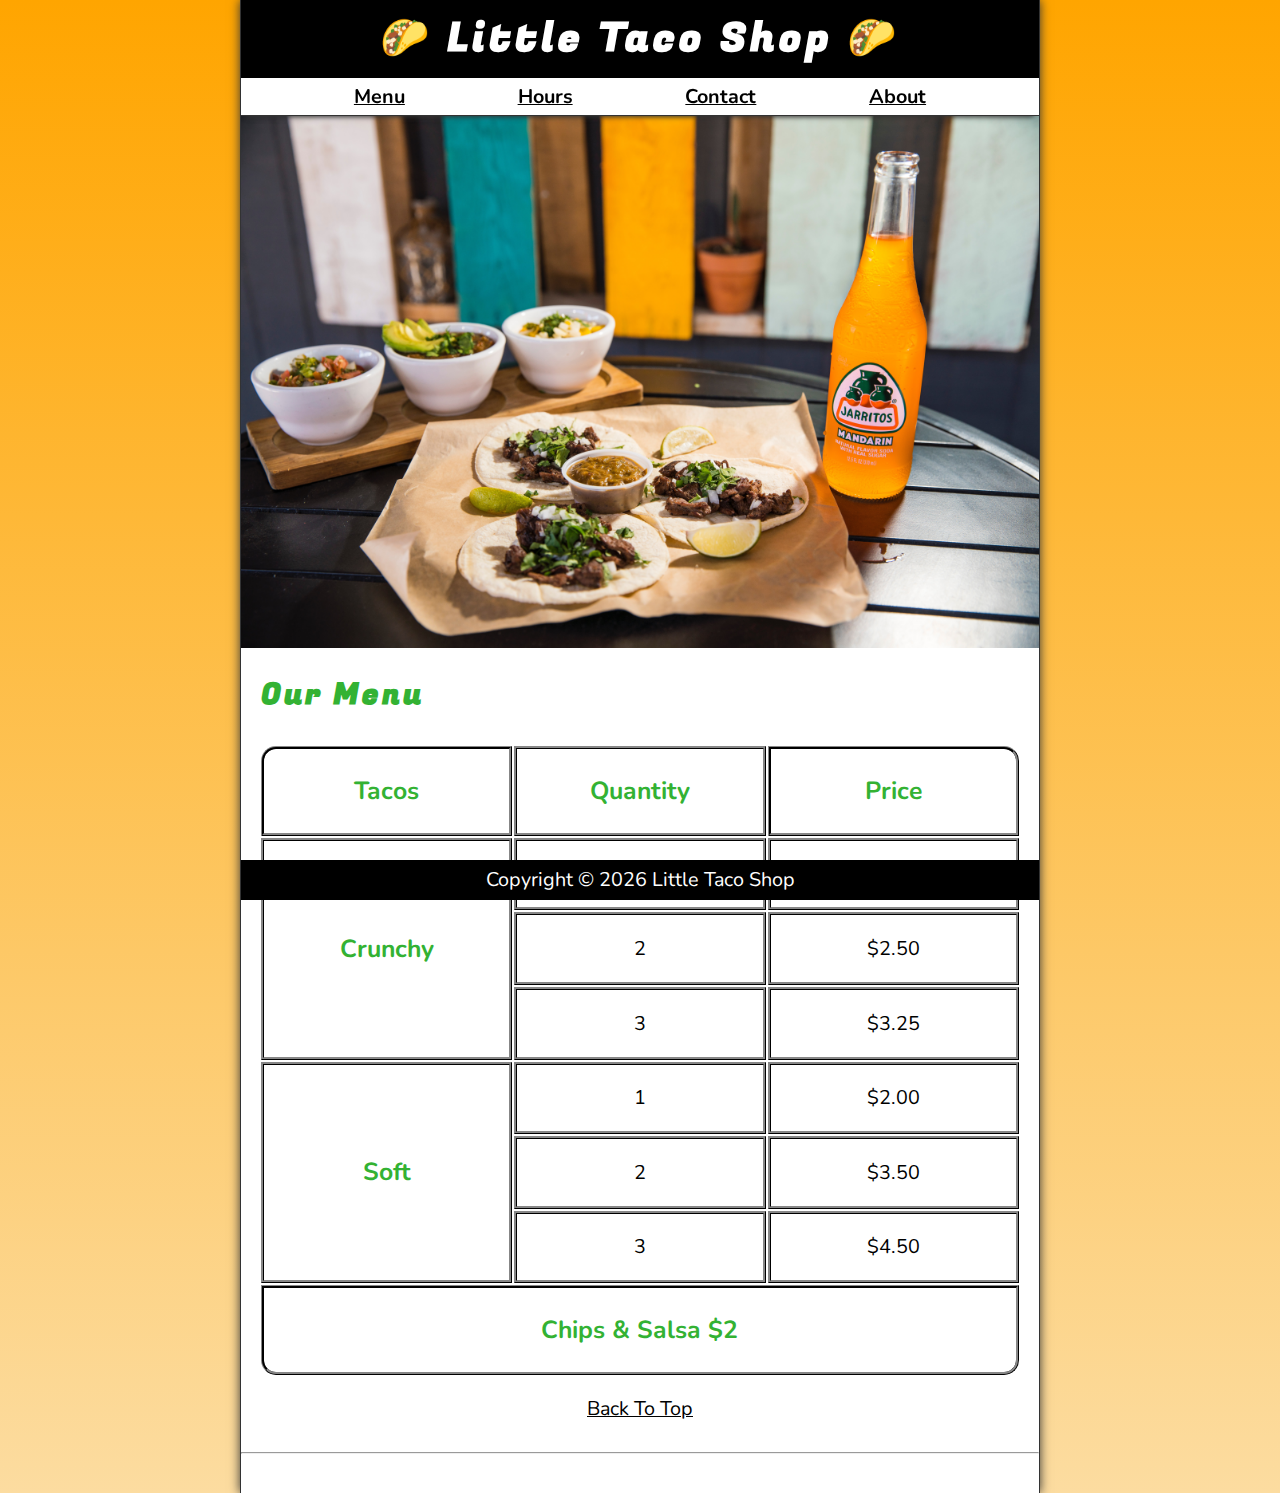
<file: index.html>
<!DOCTYPE html>
<html lang="en">

<head>
    <meta charset="UTF-8">
    <meta name="viewport" content="width=device-width, initial-scale=1.0">
    <meta name="author" content="CJ">
    <meta name="description" content="The official website for The Little Taco Shop">
    <title>Little Taco Shop</title>
    <link rel="icon" href="favicon.ico" type="image/x-icon">
    <link rel="stylesheet" href="css/styles.css">
    <script src="js/main.js" defer></script>
</head>

<body>
    <header class="header">
        <h1 class="header__h1">Little Taco Shop</h1>
        <nav class="header__nav">
            <ul class="header__ul">
                <li>
                    <a href="#menu">Menu</a>
                </li>
                <li>
                    <a href="hours.html">Hours</a>
                </li>
                <li>
                    <a href="contact.html">Contact</a>
                </li>
                <li>
                    <a href="about.html">About</a>
                </li>
            </ul>
        </nav>
    </header>

    <section class="hero">
        <h2 class="hero__h2">Bienvenidos!</h2>
        <figure>
            <img src="img/tacos_and_drink_1000x667.png" alt="Tacos and a Drink" title="We love tacos!" width="1000"
                height="667">
            <figcaption class="offscreen">
                Tacos and a Drink
            </figcaption>
        </figure>
    </section>
    
    <main class="main">
        <article id="menu" class="main__article menu">
            <h2 class="menu__h2">Our Menu</h2>
            <table class="menu__container">
                <caption class="offscreen">Our Tacos</caption>
                <thead>
                    <tr>
                        <th class="menu__header" scope="col">Tacos</th>
                        <th class="menu__header" scope="col">Quantity</th>
                        <th class="menu__header" scope="col">Price</th>
                    </tr>
                </thead>
                <tbody>
                    <tr>
                        <th class="menu__item menu__cr" scope="row" rowspan="3">
                            Crunchy
                        </th>
                        <td class="menu__item">1</td>
                        <td class="menu__item">$1.50</td>
                    </tr>
                    <tr>
                        <td class="menu__item">2</td>
                        <td class="menu__item">$2.50</td>
                    </tr>
                    <tr>
                        <td class="menu__item">3</td>
                        <td class="menu__item">$3.25</td>
                    </tr>
                    <tr>
                        <th class="menu__item menu__sf" scope="row" rowspan="3">
                            Soft
                        </th>
                        <td class="menu__item">1</td>
                        <td class="menu__item">$2.00</td>
                    </tr>
                    <tr>
                        <td class="menu__item">2</td>
                        <td class="menu__item">$3.50</td>
                    </tr>
                    <tr>
                        <td class="menu__item">3</td>
                        <td class="menu__item">$4.50</td>
                    </tr>
                </tbody>
                <tfoot>
                    <tr>
                        <td class="menu__item menu__cs" colspan="3">
                            Chips &amp; Salsa $2
                        </td>
                    </tr>
                </tfoot>
            </table>

            <p class="center">
                <a href="#">Back To Top</a>
            </p>
        </article>
    </main>
    <hr>
    <footer class="footer">
        <p>
            <span class="nowrap">Copyright &copy; <time id="year"></time></span>
            <span class="nowrap">Little Taco Shop</span>
        </p>
    </footer>
</body>

</html>
</file>
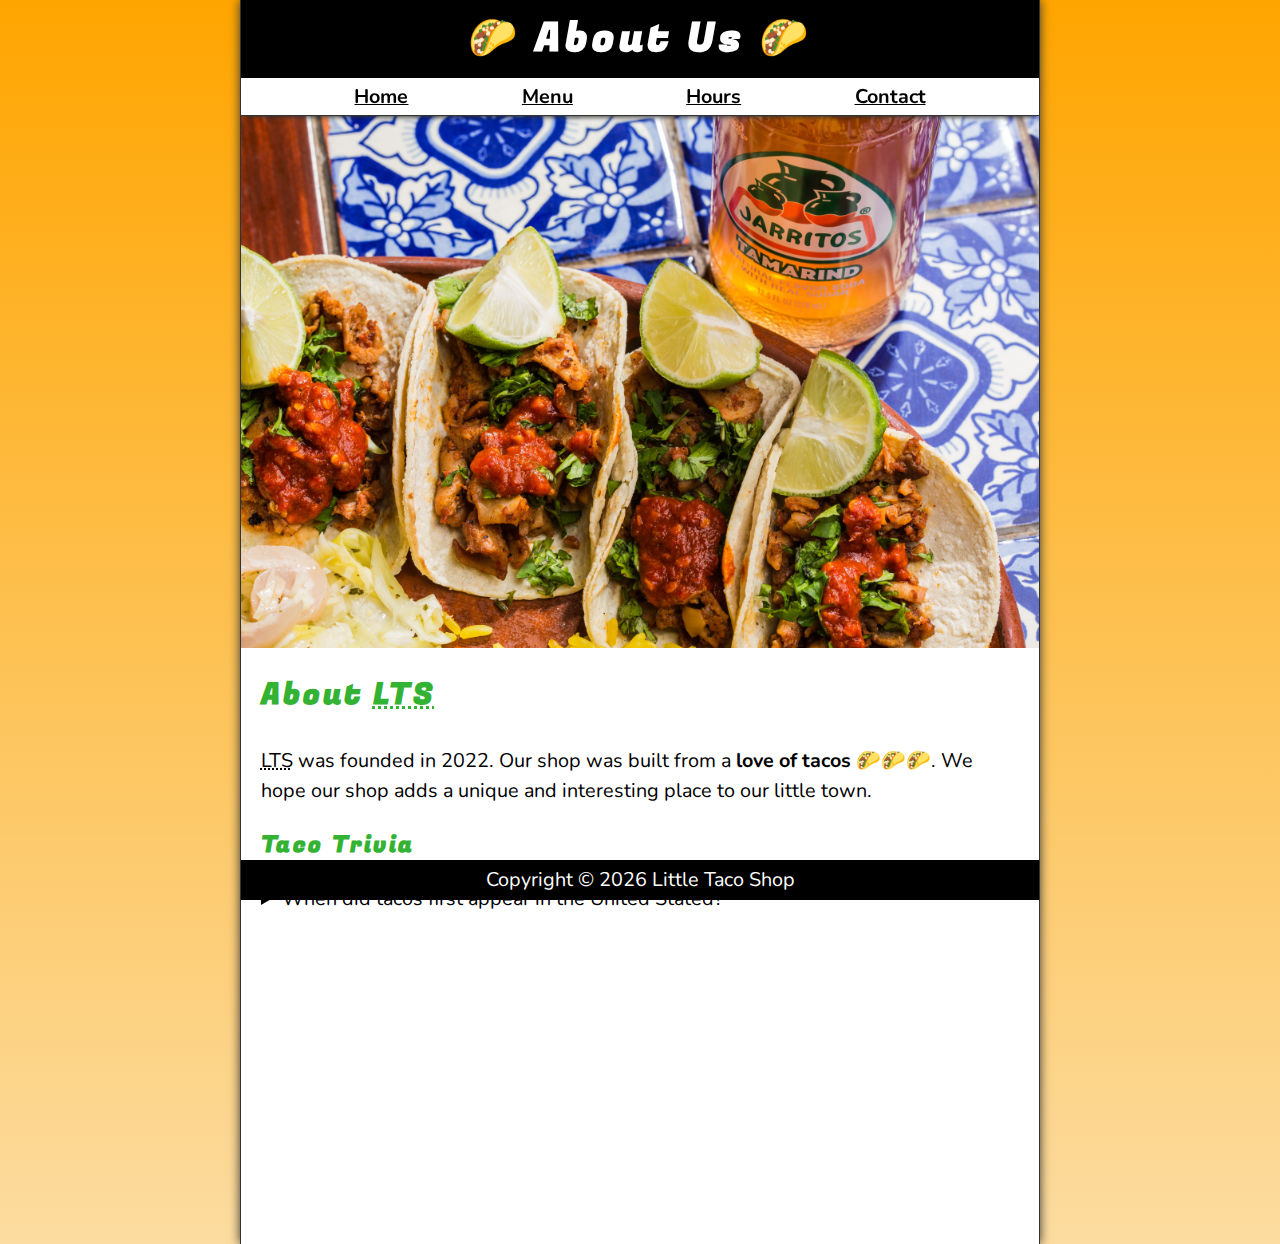
<file: about.html>
<!DOCTYPE html>
<html lang="en">
<head>
    <meta charset="UTF-8">
    <meta name="viewport" content="width=device-width, initial-scale=1.0">
    <meta name="author" content="CJ">
    <meta name="description" content="About The Little Taco Shop">
    <title>LTS - About Us</title>
    <link rel="icon" href="favicon.ico" type="image/x-icon">
    <link rel="stylesheet" href="css/styles.css">
    <script src="js/main.js" defer></script>
</head>
<body>
    <header class="header">
        <h1 class="header__h1">About Us</h1>
        <nav class="header__nav">
            <ul class="header__ul">
                <li>
                    <a href="/">Home</a>
                </li>
                <li>
                    <a href="/#menu">Menu</a>
                </li>
                <li>
                    <a href="hours.html">Hours</a>
                </li>
                <li>
                    <a href="contact.html">Contact</a>
                </li>
            </ul>
        </nav>
    </header>

    <section class="hero">
        <figure>
            <img src="img/tacos_delicioso_1000x667.png" alt="Tacos Delicioso" title="Tacos Delicioso!" width="1000"
                height="667">
            <figcaption class="offscreen">
                Try these Delicious Tacos
            </figcaption>
        </figure>
    </section>
    
    <main class="main">
        <article id="about" class="main__article about">
            <h2>About <abbr title="The Little Taco Shop">LTS</abbr></h2>
            <p>
                <abbr title="The Little Taco Shop">LTS</abbr> was founded in <time datetime="2022">2022</time>. Our shop
                was built from a <strong>love of tacos</strong> 🌮🌮🌮. We hope our shop adds a unique and interesting
                place to our little town.
            </p>
            <aside class="about__trivia">
                <h3>Taco Trivia</h3>
                <details>
                    <summary>When did tacos first appear in the United Stated?</summary>
                    <p class="about__trivia-answer">
                        Jeffrey M. Pilcher, taco historian and professor of history at the University of Minnesota, says
                        the earliest mention of tacos in the United States are in a newspaper from <time
                            datetime="1905">1905</time>. (Source: <cite><a
                                href="https://www.smithsonianmag.com/arts-culture/where-did-the-taco-come-from-81228162/"
                                target="_blank">Smithsonian Magazine</a></cite>)
                    </p>
                </details>
            </aside>
        </article>
    </main>

    <footer class="footer">
        <p>
            <span class="nowrap">Copyright &copy; <time id="year"></time></span>
            <span class="nowrap">Little Taco Shop</span>
        </p>
    </footer>
</body>
</html>
</file>
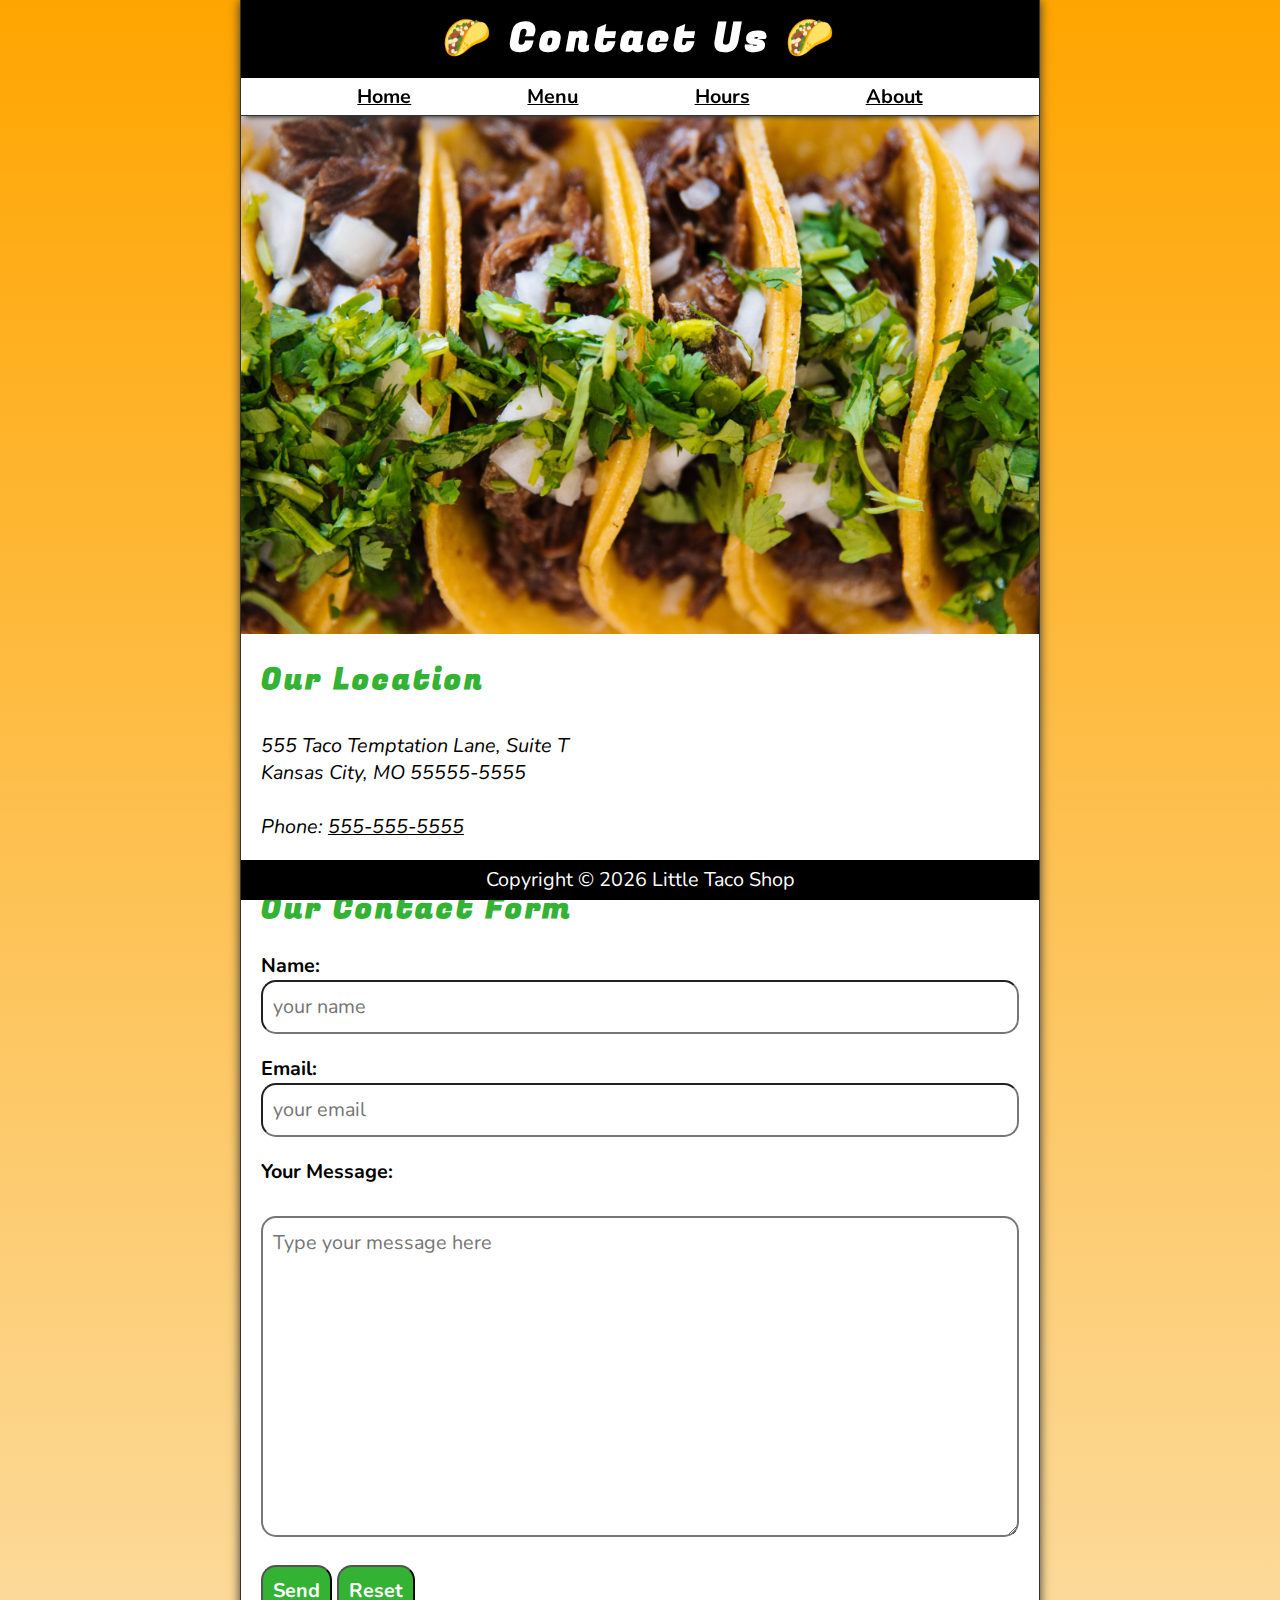
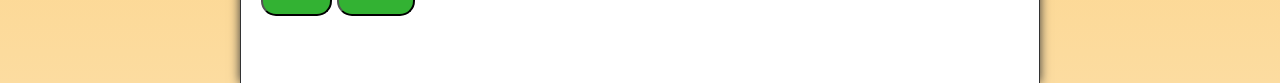
<file: contact.html>
<!DOCTYPE html>
<html lang="en">

<head>
    <meta charset="UTF-8">
    <meta name="viewport" content="width=device-width, initial-scale=1.0">
    <meta name="author" content="CJ">
    <meta name="description" content="Contact information for The Little Taco Shop">
    <title>LTS - Contact Us</title>
    <link rel="icon" href="favicon.ico" type="image/x-icon">
    <link rel="stylesheet" href="css/styles.css">
    <script src="js/main.js" defer></script>
</head>

<body>
    <header class="header">
        <h1 class="header__h1">Contact Us</h1>
        <nav class="header__nav">
            <ul class="header__ul">
                <li>
                    <a href="/">Home</a>
                </li>
                <li>
                    <a href="/#menu">Menu</a>
                </li>
                <li>
                    <a href="hours.html">Hours</a>
                </li>
                <li>
                    <a href="about.html">About</a>
                </li>
            </ul>
        </nav>
    </header>
    
    <section>
        <figure>
            <img src="img/tacos_close_up_1000x649.png" alt="Little Taco Shop Tacos" title="Tacos ready to eat!"
                width="1000" height="649">
            <figcaption class="offscreen">
                Little Taco Shop Tacos
            </figcaption>
        </figure>
    </section>

    <main class="main">
        <article class="main__article">
            <h2>Our Location</h2>
            <address>
                555 Taco Temptation Lane, Suite T<br>
                Kansas City, MO 55555-5555
                <br><br>
                Phone: <a href="tel:+5555555555">555-555-5555</a>
            </address>
        </article>
        <hr>
        <article class="main__article contact">
            <h2 class="contact__h2">Our Contact Form</h2>

            <form action="https://httpbin.org/get" method="get" class="contact__form">
                <fieldset class="contact__fieldset">
                    <legend class="offscreen">Send Us A Message</legend>
                    <p class="contact__p">
                        <label class="contact__label" for="name">Name:</label>
                        <input class="contact__input" type="text" name="name" id="name" placeholder="your name" required>
                    </p>
                    <p class="contact__p">
                        <label class="contact__label" for="email">Email:</label>
                        <input class="contact__input" type="email" name="email" id="email" placeholder="your email" required>
                    </p>
                    <p class="contact__p">
                        <label class="contact__label" for="message">Your Message:</label>
                        <br>
                        <textarea class="contact__textarea" name="message" id="message" cols="30" rows="10"
                            placeholder="Type your message here"></textarea>
                    </p>
                </fieldset>
                <button class="contact__button" type="submit">Send</button>
                <button class="contact__button" type="reset">Reset</button>
            </form>
        </article>
    </main>
    <footer class="footer">
        <p>
            <span class="nowrap">Copyright &copy; <time id="year"></time></span>
            <span class="nowrap">Little Taco Shop</span>
        </p>
    </footer>
</body>

</html>
</file>
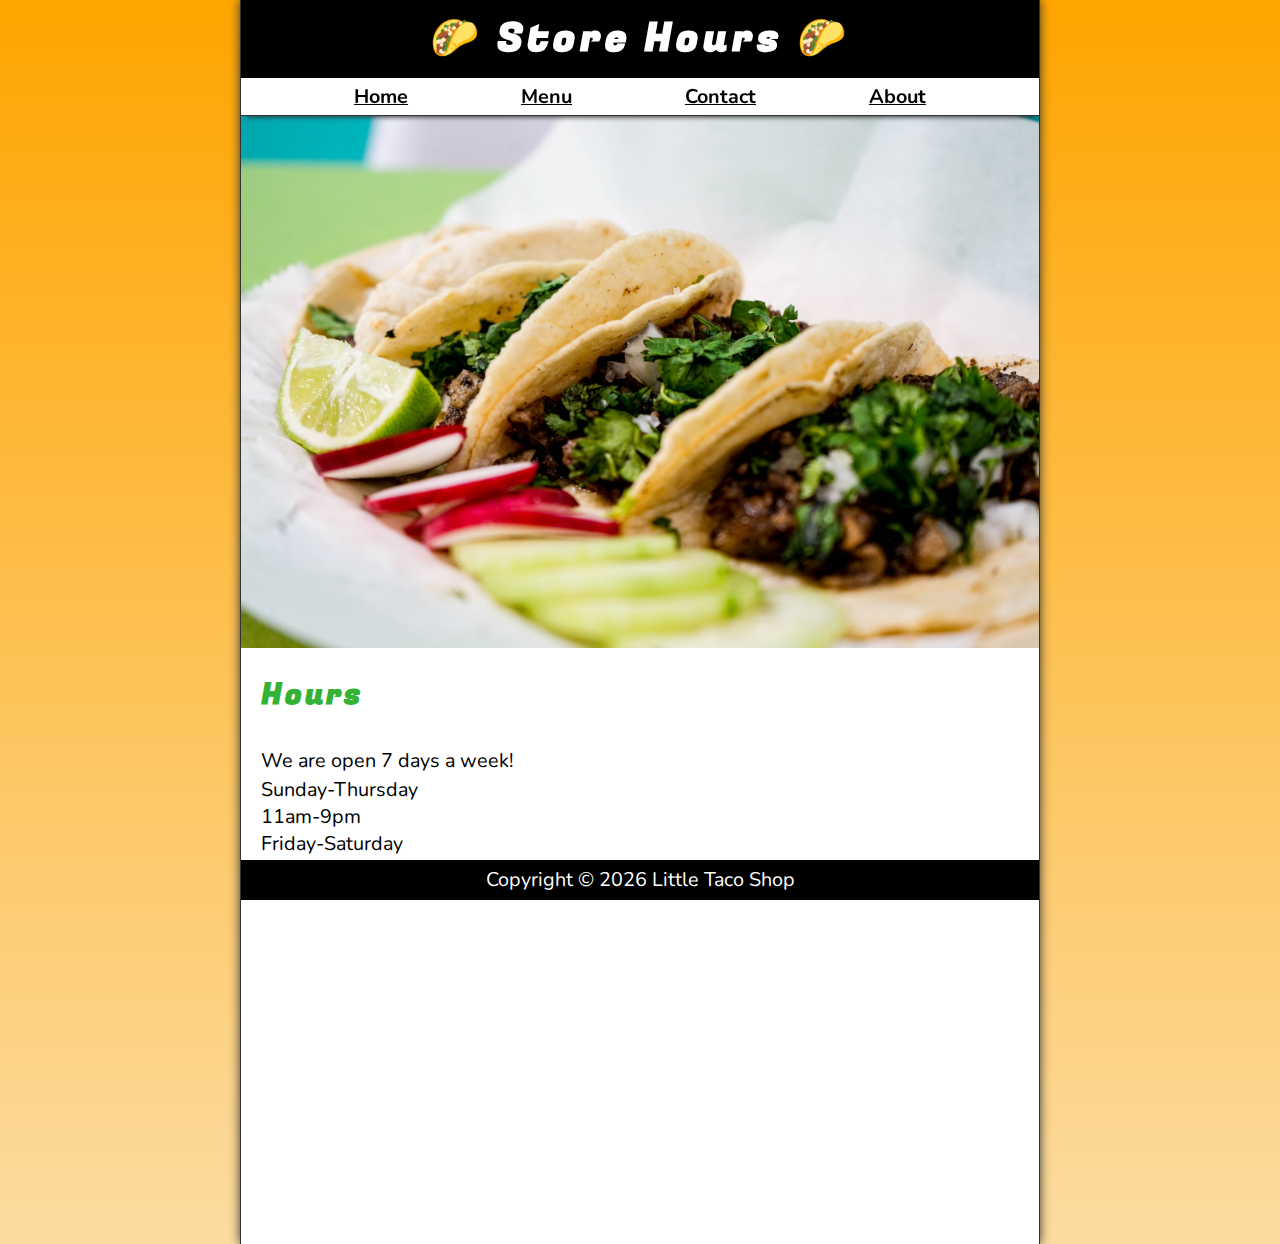
<file: hours.html>
<!DOCTYPE html>
<html lang="en">

<head>
    <meta charset="UTF-8">
    <meta name="viewport" content="width=device-width, initial-scale=1.0">
    <meta name="author" content="CJ">
    <meta name="description" content="Store Hours for The Little Taco Shop">
    <title>LTS - Hours</title>
    <link rel="icon" href="favicon.ico" type="image/x-icon">
    <link rel="stylesheet" href="css/styles.css">
    <script src="js/main.js" defer></script>
</head>

<body>
    <header class="header">
        <h1 class="header__h1">Store Hours</h1>
        <nav class="header__nav">
            <ul class="header__ul">
                <li>
                    <a href="/">Home</a>
                </li>
                <li>
                    <a href="/#menu">Menu</a>
                </li>
                <li>
                    <a href="contact.html">Contact</a>
                </li>
                <li>
                    <a href="about.html">About</a>
                </li>
            </ul>
        </nav>
    </header>
    
    <section class="hero">
        <figure>
            <img src="img/tacos_tray_1000x667.png" alt="A Tray of Tasty Tacos" title="We love trays of tacos!"
                width="1000" height="667">
            <figcaption class="offscreen">
                A Tray of Tasty Tacos
            </figcaption>
        </figure>
    </section>

    <main class="main">
        <article class="main__article">
            <h2>Hours</h2>
            <p>
                We are open 7 days a week!
            </p>
            <dl>
                <dt>Sunday-Thursday</dt>
                <dd>11am-9pm</dd>
                <dt>Friday-Saturday</dt>
                <dd>11am-11pm</dd>
            </dl>
        </article>
    </main>
    <footer class="footer">
        <p>
            <span class="nowrap">Copyright &copy; <time id="year"></time></span>
            <span class="nowrap">Little Taco Shop</span>
        </p>
    </footer>
</body>

</html>
</file>
<file: css/styles.css>
@import url('https://fonts.googleapis.com/css2?family=Fugaz+One&family=Nunito&display=swap');

/* || RESET */

*, *::before, *::after {
    margin: 0;
    padding: 0;
    box-sizing: border-box;
}

img {
    display: block;
    max-width: 100%;
    height: auto;
}

input, button, textarea {
    font: inherit;
}

/* || VARIABLES */

:root {
    /* FONTS */
    --FF: "Nunito", sans-serif;
    --FF-HEADINGS: "Fugaz One", cursive;
    --FS: clamp(1rem, 2.2vh, 1.5rem);

    /* COLORS */
    --BGCOLOR-FADE: rgb(252, 220, 160);
    --BGCOLOR: orange;
    --BGIMAGE: linear-gradient(to bottom, var(--BGCOLOR), var(--BGCOLOR-FADE));
    --BODY-BGCOLOR: #fff;
    --BORDER-COLOR: #333;
    --BUTTON-COLOR: #fff;
    --FONT-COLOR: #000;
    --HEADER-BGCOLOR: #000;
    --HEADER-COLOR: #fff;
    --HERO-BGCOLOR: rgba(51, 178, 51, 0.7);
    --HERO-COLOR: #fff;
    --HIGHLIGHT-COLOR: rgb(51, 178, 51);
    --LINK-ACTIVE: orange;
    --LINK-COLOR: #000;
    --LINK-HOVER: hsla(0, 0%, 0%, 0.6);
    --NAV-BGCOLOR: #fff;

    /* BORDERS */
    --BORDERS: 1px solid var(--BORDER-COLOR);
    --BORDER-RADIUS: 15px;

    /* STANDARD PADDING */
    --PADDING-TB: 0.25em;
    --PADDING-SIDE: 2.5%;

    /* STANDARD MARGIN */
    --MARGIN: clamp(1em, 2.5vh, 1.5em) 0;
}

@media (prefers-color-scheme: dark) {
    :root {
        --BGCOLOR-FADE: gray;
        --BGCOLOR: #000;
        --BODY-BGCOLOR: #333;
        --BORDER-COLOR: whitesmoke;
        --BUTTON-COLOR: #000;
        --FONT-COLOR: whitesmoke;
        --HEADER-COLOR: whitesmoke;
        --HERO-COLOR: #333;
        --HIGHLIGHT-COLOR: whitesmoke;
        --LINK-ACTIVE: rgb(252, 200, 103);
        --LINK-COLOR: whitesmoke;
        --LINK-HOVER: orange;
        --NAV-BGCOLOR: rgb(20, 20, 20);
    }

    .contact__button:hover, .contact__button:focus {
        background-color: orange;
    }
}

/* || UTILITIY CLASSES */

.offscreen {
    position: absolute;
    left: -10000px;
}

.nowrap {
    white-space: nowrap;
}

.center {
    text-align: center;
}

/* || GENERAL STYLES */

html {
    scroll-behavior: smooth;
    font-size: var(--FS);
    font-family: var(--FF);
    background-color: var(--BGCOLOR);
    background-image: var(--BGIMAGE);
}

body {
    background-color: var(--BODY-BGCOLOR);
    color: var(--FONT-COLOR);
    min-height: 100vh;
    max-width: 800px;
    margin: 0 auto;
    border-left: var(--BORDERS);
    border-right: var(--BORDERS);
    box-shadow: 0 0 10px var(--BORDER-COLOR);
}

h1, h2, h3 {
    font-family: var(--FF-HEADINGS);
    letter-spacing: 0.1em;
}

h2, h3 {
    margin-bottom: 1em;
    color: var(--HIGHLIGHT-COLOR);
}

p {
    line-height: 1.5;
}

a:any-link {
    color: var(--LINK-COLOR);
}

a:hover, a:focus-visible {
    color: var(--LINK-HOVER);
}

a:active {
    color: var(--LINK-ACTIVE);
}

/* || HEADER */

.header {
    position: sticky;
    top: 0;
    z-index: 1;
}

.header__h1 {
    text-align: center;
    background-color: var(--HEADER-BGCOLOR);
    color: var(--HEADER-COLOR);
    padding: var(--PADDING-TB) var(--PADDING-SIDE);
}

.header__nav {
    background-color: var(--NAV-BGCOLOR);
    border-bottom: var(--BORDERS);
    font-weight: bold;
    box-shadow: 0 6px 5px -5px var(--BORDER-COLOR);
}

.header__ul {
    padding: var(--PADDING-TB) var(--PADDING-SIDE);
    list-style-type: none;
    display: flex;
    justify-content: space-evenly;
    gap: 1rem;
}

/* || HERO */

.hero {
    position: relative;
}

.hero__h2 {
    background-color: var(--HERO-BGCOLOR);
    color: var(--HERO-COLOR);
    padding: 0.25em 0.5em;
    text-shadow: 2px 2px 5px var(--BORDER-COLOR);
    position: absolute;
    top: -100px;
    left: 20px;
    animation: showWelcome 0.5s ease-in-out 1s forwards;
}

@keyframes showWelcome {
    0% {
        top: -20px;
        transform: skew(0deg, -5deg) scaleY(0);
    }

    80% {
        top: 30px;
        transform: skew(10deg, -5deg) scaleY(1.2);
    }

    100% {
        top: 20px;
        transform: skew(-10deg, -5deg) scaleY(1);
    }
}

/* || FOOTER */

.footer {
    position: sticky;
    bottom: 0;
    background-color: var(--HEADER-BGCOLOR);
    color: var(--HEADER-COLOR);
    padding: var(--PADDING-TB) var(--PADDING-SIDE);
    text-align: center;
}

/* || MAIN */
.main {
    padding: var(--PADDING-TB) var(--PADDING-SIDE);
}

.main__article {
    scroll-margin-top: 6.5rem;
    margin: var(--MARGIN);
}

.main__article:first-child {
    margin-top: 1em;
}

.main__article:last-child {
    min-height: calc(100vh - 20rem);
}

/* || ABOUT */

.about__trivia {
    margin: var(--MARGIN);
}

.about__trivia-answer {
    margin-top: 1em;
}

/* || CONTACT */

.contact__h2 {
    margin: 0;
}

.contact__fieldset {
    border: none;
}

.contact__p {
    margin: 1em 0;
}

.contact__label {
    display: block;
    font-weight: bold;
}

.contact__input, .contact__textarea {
    padding: 0.5em;
    border-radius: var(--BORDER-RADIUS);
    border-width: 2px;
    width: 100%;
}

.contact__button {
    padding: 0.5em;
    border-radius: var(--BORDER-RADIUS);
    background-color: var(--HIGHLIGHT-COLOR);
    color: var(--BUTTON-COLOR);
    font-weight: bold;
}

.contact__button:hover, .contact__button:focus {
    background-color: rgb(51, 178, 51, 0.6);
}

/* || MENU */

thead, tbody, tfoot, tr {
    display: contents;
}

.menu__container {
    display: grid;
    grid-template-columns: repeat(3, 1fr);
    grid-template-areas: 
        "hd1 hd2 hd3"
        "cr cr1 cr1p"
        "cr cr2 cr2p"
        "cr cr3 cr3p"
        "sf sf1 sf1p"
        "sf sf2 sf2p"
        "sf sf3 sf3p"
        "cs cs cs";
    gap: 0.1em;
    margin-bottom: 1em;
}

.menu__cr {
    grid-area: cr;
}

.menu__sf {
    grid-area: sf;
}

.menu__cs {
    grid-area: cs;
}

.menu__cr, .menu__sf, .menu__cs, .menu__header {
    color: var(--HIGHLIGHT-COLOR);
    font-weight: bold;
    height: 100%;
    display: grid;
    place-content: center;
}

.menu__header, .menu__item {
    width: 100%;
    padding: 1em;
    border: medium ridge var(--BORDER-COLOR);
}

.menu__item {
    display: grid;
    place-content: center;
}

thead th:first-child {
    border-top-left-radius: var(--BORDER-RADIUS);
}

thead th:last-child {
    border-top-right-radius: var(--BORDER-RADIUS);
}

tfoot td {
    border-bottom-left-radius: var(--BORDER-RADIUS);
    border-bottom-right-radius: var(--BORDER-RADIUS);
}

@media screen and (min-width: 576px) {
    .header__h1::before {
        content: '🌮 ';
    }

    .header__h1::after {
        content: ' 🌮';
    }

    .menu__header, .menu__cr, .menu__sf, .menu__cs {
        font-size: 125%;
    }
}
</file>
